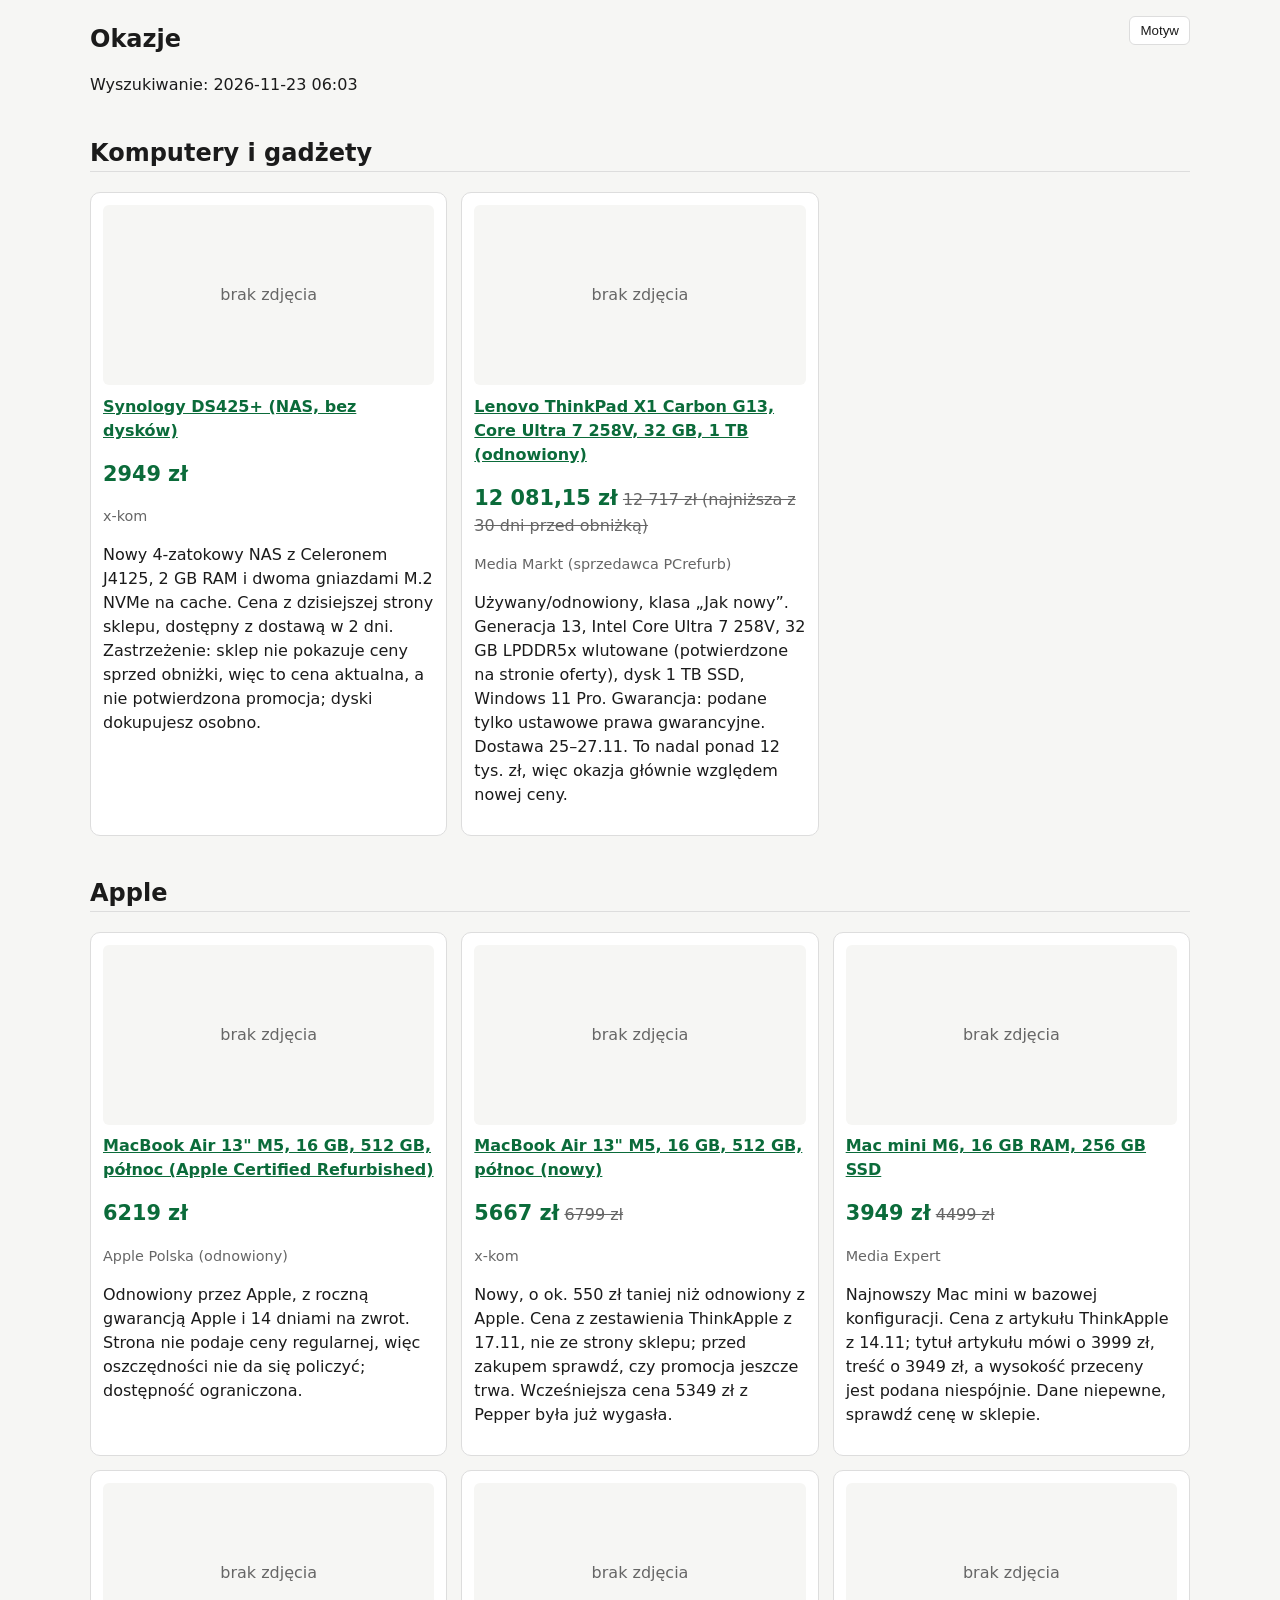
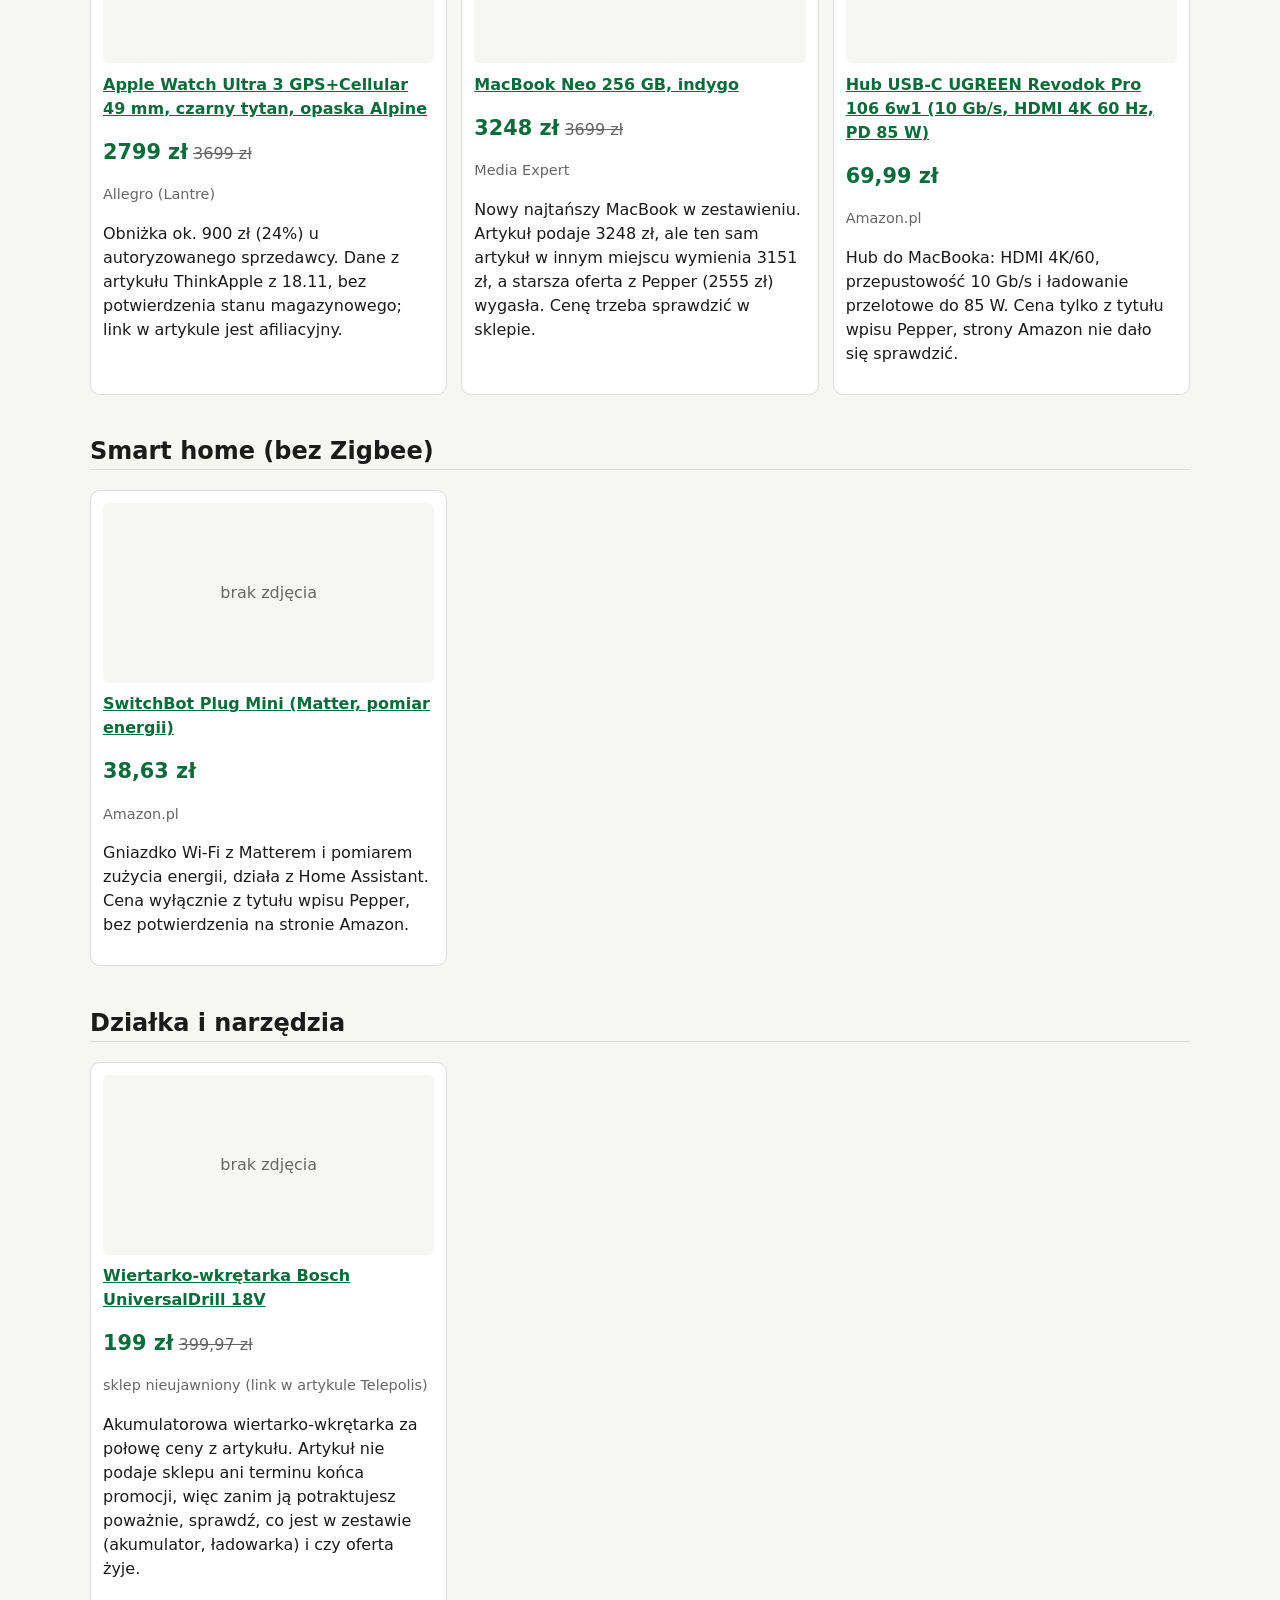
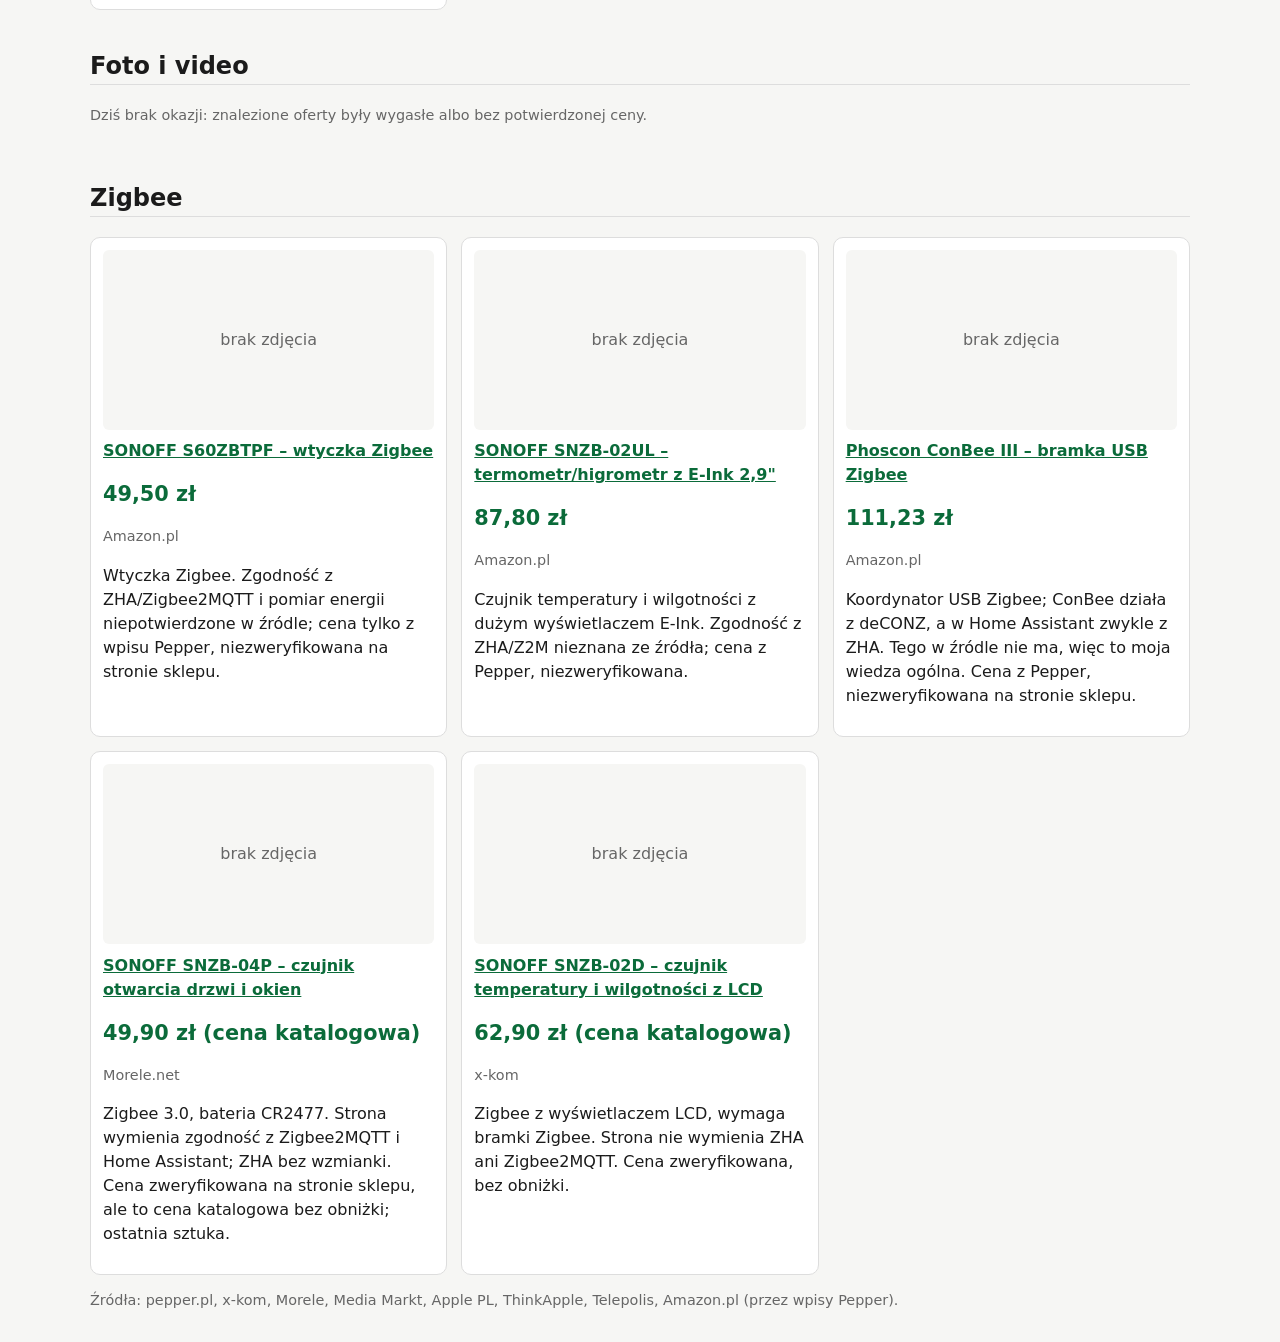
<file: okazje/index.html>
<!doctype html>
<html lang="pl"><head><meta charset="utf-8"><meta name="viewport" content="width=device-width,initial-scale=1"><meta name="robots" content="noindex,nofollow"><title>Okazje 2026-11-23 06:03</title>
<style>:root{--bg:#f6f6f4;--c:#fff;--t:#1b1b1b;--m:#666;--a:#0b6b3a;--b:#ddd}
:root[data-theme=dark]{--bg:#151515;--c:#212121;--t:#eee;--m:#aaa;--a:#5fd08f;--b:#333}
@media(prefers-color-scheme:dark){:root:not([data-theme=light]){--bg:#151515;--c:#212121;--t:#eee;--m:#aaa;--a:#5fd08f;--b:#333}}
body{margin:0;padding:16px;background:var(--bg);color:var(--t);font:16px/1.5 system-ui,sans-serif;max-width:1100px;margin:auto}
h1{font-size:1.5rem;margin:.2em 0}h2{margin-top:1.6em;border-bottom:1px solid var(--b)}
.grid{display:grid;grid-template-columns:repeat(auto-fill,minmax(280px,1fr));gap:14px}
.card{background:var(--c);border:1px solid var(--b);border-radius:10px;padding:12px}
.card img,.noph{width:100%;height:180px;object-fit:contain;background:#fff;border-radius:6px}
.noph{display:flex;align-items:center;justify-content:center;color:var(--m);background:var(--bg)}
.card h3{font-size:1rem;margin:.6em 0 .2em}a{color:var(--a)}.pr b{font-size:1.3rem;color:var(--a)}.pr s{color:var(--m)}.sh,.empty,.src{color:var(--m);font-size:.9rem}
button{float:right;padding:6px 10px;border:1px solid var(--b);background:var(--c);color:var(--t);border-radius:6px}</style></head><body>
<button id="th">Motyw</button><h1>Okazje</h1><p>Wyszukiwanie: 2026-11-23 06:03</p><section><h2>Komputery i gadżety</h2><div class='grid'><article class='card'><div class='noph'>brak zdjęcia</div><h3><a href='https://www.x-kom.pl/p/1340185-dysk-sieciowy-nas-synology-ds425%2B.html'>Synology DS425+ (NAS, bez dysków)</a></h3><p class='pr'><b>2949 zł</b></p><p class='sh'>x-kom</p><p>Nowy 4-zatokowy NAS z Celeronem J4125, 2 GB RAM i dwoma gniazdami M.2 NVMe na cache. Cena z dzisiejszej strony sklepu, dostępny z dostawą w 2 dni. Zastrzeżenie: sklep nie pokazuje ceny sprzed obniżki, więc to cena aktualna, a nie potwierdzona promocja; dyski dokupujesz osobno.</p></article><article class='card'><img src='https://assets.mmsrg.com/isr/166325/c1/-/ASSET_MP_178968896/fee_786_587_png' alt='Lenovo ThinkPad X1 Carbon G13, Core Ultra 7 258V, 32 GB, 1 TB (odnowiony)' loading='lazy' referrerpolicy='no-referrer'><h3><a href='https://mediamarkt.pl/pl/product/_laptop-lenovo-thinkpad-x1-carbon-g13-intel-core-ultra-7-258v-22-48-ghz-8-rdzeni-8-watkow-12-mb-pamieci-podrecznej-32-gb-ram-1-tb-ssd-arctm-140v-windows-11-pro-czarny-178948384.html'>Lenovo ThinkPad X1 Carbon G13, Core Ultra 7 258V, 32 GB, 1 TB (odnowiony)</a></h3><p class='pr'><b>12 081,15 zł</b> <s>12 717 zł (najniższa z 30 dni przed obniżką)</s></p><p class='sh'>Media Markt (sprzedawca PCrefurb)</p><p>Używany/odnowiony, klasa „Jak nowy”. Generacja 13, Intel Core Ultra 7 258V, 32 GB LPDDR5x wlutowane (potwierdzone na stronie oferty), dysk 1 TB SSD, Windows 11 Pro. Gwarancja: podane tylko ustawowe prawa gwarancyjne. Dostawa 25–27.11. To nadal ponad 12 tys. zł, więc okazja głównie względem nowej ceny.</p></article></div></section><section><h2>Apple</h2><div class='grid'><article class='card'><img src='https://store.storeimages.cdn-apple.com/1/as-images.apple.com/is/refurb-mba13-m5-midnight-202606?wid=1200&amp;hei=630&amp;fmt=jpeg&amp;qlt=95&amp;.v=1776416775554' alt='MacBook Air 13&quot; M5, 16 GB, 512 GB, północ (Apple Certified Refurbished)' loading='lazy' referrerpolicy='no-referrer'><h3><a href='https://www.apple.com/pl/shop/product/g1l60ze/a'>MacBook Air 13&quot; M5, 16 GB, 512 GB, północ (Apple Certified Refurbished)</a></h3><p class='pr'><b>6219 zł</b></p><p class='sh'>Apple Polska (odnowiony)</p><p>Odnowiony przez Apple, z roczną gwarancją Apple i 14 dniami na zwrot. Strona nie podaje ceny regularnej, więc oszczędności nie da się policzyć; dostępność ograniczona.</p></article><article class='card'><div class='noph'>brak zdjęcia</div><h3><a href='https://thinkapple.pl/2026/11/17/black-friday-weeks-2026-najlepsze-promocje-na-apple/amp/'>MacBook Air 13&quot; M5, 16 GB, 512 GB, północ (nowy)</a></h3><p class='pr'><b>5667 zł</b> <s>6799 zł</s></p><p class='sh'>x-kom</p><p>Nowy, o ok. 550 zł taniej niż odnowiony z Apple. Cena z zestawienia ThinkApple z 17.11, nie ze strony sklepu; przed zakupem sprawdź, czy promocja jeszcze trwa. Wcześniejsza cena 5349 zł z Pepper była już wygasła.</p></article><article class='card'><div class='noph'>brak zdjęcia</div><h3><a href='https://thinkapple.pl/2026/11/14/mac-mini-m6-za-3999-zl-m5-pro-promocja/'>Mac mini M6, 16 GB RAM, 256 GB SSD</a></h3><p class='pr'><b>3949 zł</b> <s>4499 zł</s></p><p class='sh'>Media Expert</p><p>Najnowszy Mac mini w bazowej konfiguracji. Cena z artykułu ThinkApple z 14.11; tytuł artykułu mówi o 3999 zł, treść o 3949 zł, a wysokość przeceny jest podana niespójnie. Dane niepewne, sprawdź cenę w sklepie.</p></article><article class='card'><img src='https://thinkapple.pl/wp-content/uploads/2026/11/apple-watch-ultra-3-promo-black-weeks-e1794590932584.jpg' alt='Apple Watch Ultra 3 GPS+Cellular 49 mm, czarny tytan, opaska Alpine' loading='lazy' referrerpolicy='no-referrer'><h3><a href='https://thinkapple.pl/2026/11/18/hit-black-weeks-apple-watch-ultra-3-za-2799-zl/amp/'>Apple Watch Ultra 3 GPS+Cellular 49 mm, czarny tytan, opaska Alpine</a></h3><p class='pr'><b>2799 zł</b> <s>3699 zł</s></p><p class='sh'>Allegro (Lantre)</p><p>Obniżka ok. 900 zł (24%) u autoryzowanego sprzedawcy. Dane z artykułu ThinkApple z 18.11, bez potwierdzenia stanu magazynowego; link w artykule jest afiliacyjny.</p></article><article class='card'><div class='noph'>brak zdjęcia</div><h3><a href='https://thinkapple.pl/2026/11/17/black-friday-weeks-2026-najlepsze-promocje-na-apple/amp/'>MacBook Neo 256 GB, indygo</a></h3><p class='pr'><b>3248 zł</b> <s>3699 zł</s></p><p class='sh'>Media Expert</p><p>Nowy najtańszy MacBook w zestawieniu. Artykuł podaje 3248 zł, ale ten sam artykuł w innym miejscu wymienia 3151 zł, a starsza oferta z Pepper (2555 zł) wygasła. Cenę trzeba sprawdzić w sklepie.</p></article><article class='card'><img src='https://static.pepper.pl/threads/raw/L7Ui3/1391684_1/re/768x768/qt/60/1391684_1.jpg' alt='Hub USB-C UGREEN Revodok Pro 106 6w1 (10 Gb/s, HDMI 4K 60 Hz, PD 85 W)' loading='lazy' referrerpolicy='no-referrer'><h3><a href='https://www.pepper.pl/promocje/hub-usb-c-ugreen-revodok-pro-106-6w1-10-gbs-hdmi-4k-60-hz-pd-85-w-amazon-1391684'>Hub USB-C UGREEN Revodok Pro 106 6w1 (10 Gb/s, HDMI 4K 60 Hz, PD 85 W)</a></h3><p class='pr'><b>69,99 zł</b></p><p class='sh'>Amazon.pl</p><p>Hub do MacBooka: HDMI 4K/60, przepustowość 10 Gb/s i ładowanie przelotowe do 85 W. Cena tylko z tytułu wpisu Pepper, strony Amazon nie dało się sprawdzić.</p></article></div></section><section><h2>Smart home (bez Zigbee)</h2><div class='grid'><article class='card'><div class='noph'>brak zdjęcia</div><h3><a href='https://www.amazon.pl/SwitchBot-Matter-kompatybilny-monitorowaniem-kompatybilne-po%C5%9Brednictwem/dp/B0F5VV13FM'>SwitchBot Plug Mini (Matter, pomiar energii)</a></h3><p class='pr'><b>38,63 zł</b></p><p class='sh'>Amazon.pl</p><p>Gniazdko Wi-Fi z Matterem i pomiarem zużycia energii, działa z Home Assistant. Cena wyłącznie z tytułu wpisu Pepper, bez potwierdzenia na stronie Amazon.</p></article></div></section><section><h2>Działka i narzędzia</h2><div class='grid'><article class='card'><img src='https://pliki.telepolis.pl/file/256397/original.jpg' alt='Wiertarko-wkrętarka Bosch UniversalDrill 18V' loading='lazy' referrerpolicy='no-referrer'><h3><a href='https://www.telepolis.pl/tech/sprzet/wiertarko-wkretarka-bosch-universaldrill-18v-promocja'>Wiertarko-wkrętarka Bosch UniversalDrill 18V</a></h3><p class='pr'><b>199 zł</b> <s>399,97 zł</s></p><p class='sh'>sklep nieujawniony (link w artykule Telepolis)</p><p>Akumulatorowa wiertarko-wkrętarka za połowę ceny z artykułu. Artykuł nie podaje sklepu ani terminu końca promocji, więc zanim ją potraktujesz poważnie, sprawdź, co jest w zestawie (akumulator, ładowarka) i czy oferta żyje.</p></article></div></section><section><h2>Foto i video</h2><p class='empty'>Dziś brak okazji: znalezione oferty były wygasłe albo bez potwierdzonej ceny.</p><div class='grid'></div></section><section><h2>Zigbee</h2><div class='grid'><article class='card'><img src='https://static.pepper.pl/threads/raw/6AItU/1394020_1/re/768x768/qt/60/1394020_1.jpg' alt='SONOFF S60ZBTPF – wtyczka Zigbee' loading='lazy' referrerpolicy='no-referrer'><h3><a href='https://www.pepper.pl/promocje/sonoff-s60zbtpf-wtyczka-zigbee-1394020'>SONOFF S60ZBTPF – wtyczka Zigbee</a></h3><p class='pr'><b>49,50 zł</b></p><p class='sh'>Amazon.pl</p><p>Wtyczka Zigbee. Zgodność z ZHA/Zigbee2MQTT i pomiar energii niepotwierdzone w źródle; cena tylko z wpisu Pepper, niezweryfikowana na stronie sklepu.</p></article><article class='card'><img src='https://static.pepper.pl/threads/raw/ok1vD/1394091_1/re/768x768/qt/60/1394091_1.jpg' alt='SONOFF SNZB-02UL – termometr/higrometr z E-Ink 2,9&quot;' loading='lazy' referrerpolicy='no-referrer'><h3><a href='https://www.pepper.pl/promocje/sonoff-termometr-higrometr-zigbee-snzb-02ul-zigbee-z-wyswietlaczem-e-ink-29-1394091'>SONOFF SNZB-02UL – termometr/higrometr z E-Ink 2,9&quot;</a></h3><p class='pr'><b>87,80 zł</b></p><p class='sh'>Amazon.pl</p><p>Czujnik temperatury i wilgotności z dużym wyświetlaczem E-Ink. Zgodność z ZHA/Z2M nieznana ze źródła; cena z Pepper, niezweryfikowana.</p></article><article class='card'><img src='https://static.pepper.pl/threads/raw/qjWeA/1393934_1/re/768x768/qt/60/1393934_1.jpg' alt='Phoscon ConBee III – bramka USB Zigbee' loading='lazy' referrerpolicy='no-referrer'><h3><a href='https://www.pepper.pl/promocje/phoscon-conbee-iii-uniwersalna-bramka-usb-zigbee-1393934'>Phoscon ConBee III – bramka USB Zigbee</a></h3><p class='pr'><b>111,23 zł</b></p><p class='sh'>Amazon.pl</p><p>Koordynator USB Zigbee; ConBee działa z deCONZ, a w Home Assistant zwykle z ZHA. Tego w źródle nie ma, więc to moja wiedza ogólna. Cena z Pepper, niezweryfikowana na stronie sklepu.</p></article><article class='card'><img src='https://images.morele.net/i1064/14394941_0_i1064.jpg' alt='SONOFF SNZB-04P – czujnik otwarcia drzwi i okien' loading='lazy' referrerpolicy='no-referrer'><h3><a href='https://www.morele.net/sonoff-czujnik-otwarcia-drzwi-i-okien-zigbee-snzb-04p-bateria-14394941/'>SONOFF SNZB-04P – czujnik otwarcia drzwi i okien</a></h3><p class='pr'><b>49,90 zł (cena katalogowa)</b></p><p class='sh'>Morele.net</p><p>Zigbee 3.0, bateria CR2477. Strona wymienia zgodność z Zigbee2MQTT i Home Assistant; ZHA bez wzmianki. Cena zweryfikowana na stronie sklepu, ale to cena katalogowa bez obniżki; ostatnia sztuka.</p></article><article class='card'><div class='noph'>brak zdjęcia</div><h3><a href='https://www.x-kom.pl/p/1347530-czujnik-sonoff-czujnik-th-zigbee-lcd-snzb-02d.html'>SONOFF SNZB-02D – czujnik temperatury i wilgotności z LCD</a></h3><p class='pr'><b>62,90 zł (cena katalogowa)</b></p><p class='sh'>x-kom</p><p>Zigbee z wyświetlaczem LCD, wymaga bramki Zigbee. Strona nie wymienia ZHA ani Zigbee2MQTT. Cena zweryfikowana, bez obniżki.</p></article></div></section>
<p class="src">Źródła: pepper.pl, x-kom, Morele, Media Markt, Apple PL, ThinkApple, Telepolis, Amazon.pl (przez wpisy Pepper).</p>
<script>var r=document.documentElement;try{var s=localStorage.getItem('th');if(s)r.setAttribute('data-theme',s)}catch(e){}
document.getElementById('th').onclick=function(){var d=r.getAttribute('data-theme')=='dark'||(!r.getAttribute('data-theme')&&matchMedia('(prefers-color-scheme:dark)').matches);var n=d?'light':'dark';r.setAttribute('data-theme',n);try{localStorage.setItem('th',n)}catch(e){}};
document.querySelectorAll('.card img').forEach(function(i){i.addEventListener('error',function(){var d=document.createElement('div');d.className='noph';d.textContent='brak zdjęcia';i.replaceWith(d)})});</script></body></html>
</file>
